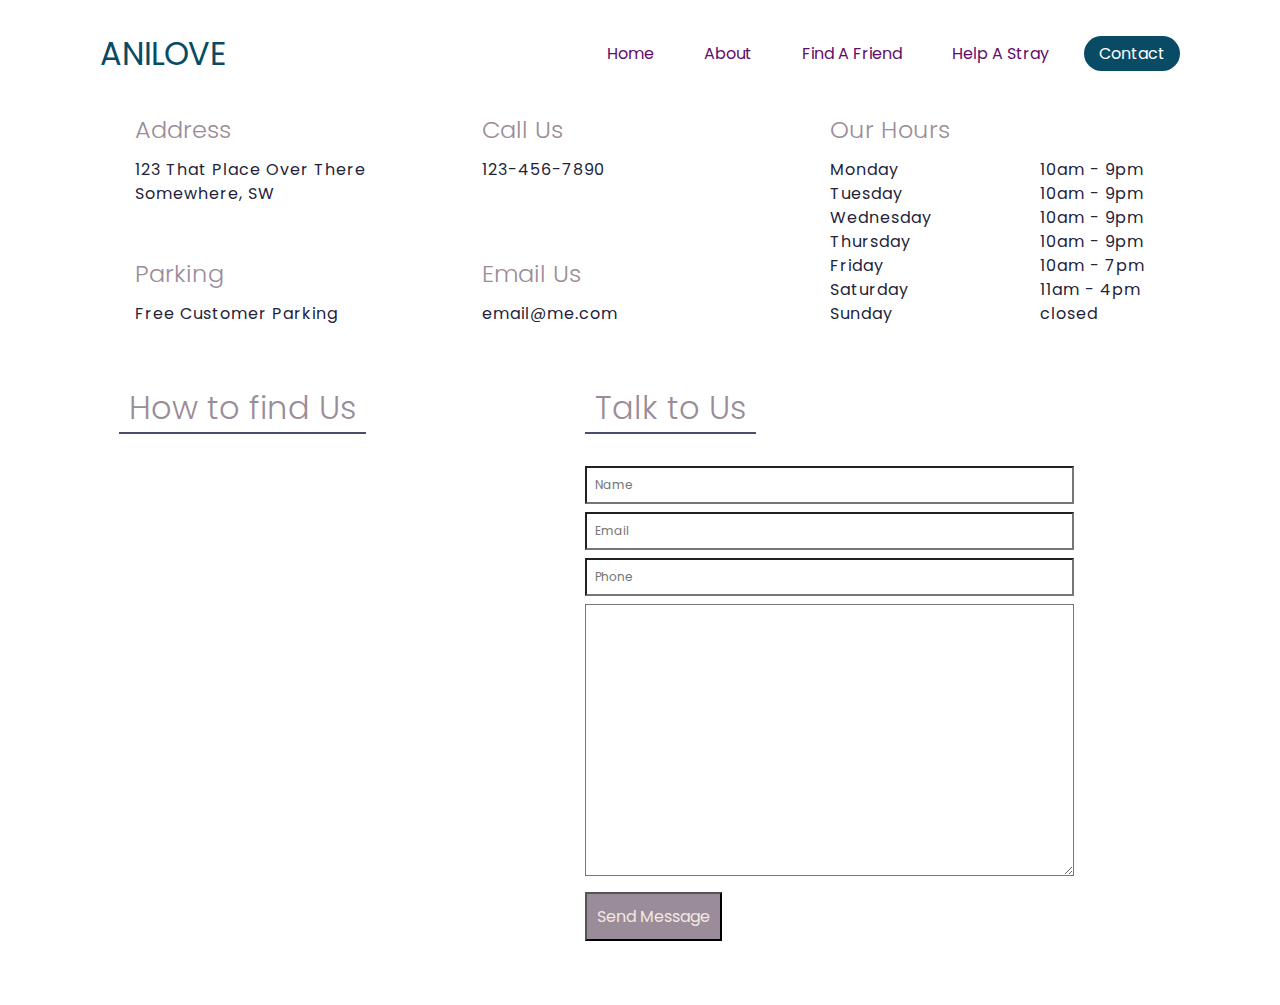
<file: contact.html>
<!DOCTYPE html>
<html>
	<head>
		<title> Anilove </title>
		<link rel="stylesheet" type="text/css" href="style4.css">
        <meta charset="UTF-8">
        <meta name="viewport" content="width=device-width, initial-scale=1.0">
        <link rel="stylesheet" href="style.css">
        <link rel="stylesheet" href="https://cdnjs.cloudflare.com/ajax/libs/font-awesome/5.12.1/css/all.min.css" integrity="sha256-mmgLkCYLUQbXn0B1SRqzHar6dCnv9oZFPEC1g1cwlkk=" crossorigin="anonymous" />
    
	</head>
<body>
	<header id="header">
		<a href="#" class="logo">ANILOVE</a>
		<ul>
			<li><a href="index.html">Home</a></li>
			<li><a href="about.html">About</a></li>
            <li><a href="find.html">Find A Friend</a></li>
            <li><a href="stray.html">Help A Stray</a></li>
            <li><a href="#" class="active">Contact</a></li>
		</ul>
	</header>

    <div class="container">
        <div class="info">
            <div class="direction">
                <div class="address">
                    <h2><i class="fas fa-map-marker-alt"></i> Address</h2>
                    <p>123 That Place Over There <br> Somewhere, SW</p>
                </div>
                <div class="parking">
                    <h2><i class="fas fa-parking"></i>Parking</h2>
                    <p>Free Customer Parking </p>
                </div>
            </div>

            <div class="contact">
                <div class="call">
                    <h2><i class="fas fa-phone-volume"></i> Call Us</h2>
                    <p>123-456-7890</p>
                </div>
                <div class="mail">
                    <h2><i class="fas fa-envelope"></i>Email Us</h2>
                    <p>email@me.com</p>
                </div>
            </div>

            <div class="hours">
                <h2><i class="fas fa-clock"></i> Our Hours</h2>
                <div class="schedule">
                    <p>Monday <br>Tuesday <br>Wednesday <br> Thursday <br>Friday <br>Saturday <br>Sunday</p>
                    <p>10am - 9pm <br>10am - 9pm<br>10am - 9pm<br>10am - 9pm<br>10am - 7pm<br>11am - 4pm <br>closed</p>
                </div>
            </div>
        </div>

        <div class="form">
            <div class="map">
                <h1>How to find Us</h1>
                <iframe src="https://www.google.com/maps/embed?pb=!1m18!1m12!1m3!1d3022.5235374837525!2d-73.99563274871345!3d40.75050854309376!2m3!1f0!2f0!3f0!3m2!1i1024!2i768!4f13.1!3m3!1m2!1s0x89c25a21fb011c85%3A0x33df10e49762f8e4!2sMadison%20Square%20Garden!5e0!3m2!1sen!2sca!4v1591400310459!5m2!1sen!2sca" width="450" height="450" frameborder="0" style="border:0;" allowfullscreen="" aria-hidden="false" tabindex="0"></iframe>
            </div>
            <div class="contact-form">
                <h1>Talk to Us</h1>
                <input type="text" class="input-form" placeholder="Name">
                <input type="email" class="input-form" placeholder="Email">
                <input type="number" class="input-form" placeholder="Phone">
                <textarea cols="80%" rows="10"></textarea>
                <button>Send Message</button>
            </div>
        </div>
    </div>
    <body>

      
      </body>

</body>
</html>
</file>
<file: style4.css>
*{
    box-sizing: border-box;
    padding: 0;
    margin: 0;
    background-color: #ffffff   ;

}

body{
    font-family: 'Lucida Sans', 'Lucida Sans Regular', 'Lucida Grande', 'Lucida Sans Unicode', Geneva, Verdana, sans-serif;
    background-color:#381400 ;
}

.container{
    padding: 4rem;
}

h1, h2{
    color:#9A8C98 ;
    font-weight: 300;
}

h1{
    border-bottom: 2px solid #4A4E69;
    width: fit-content;
    padding: 0 10px;
    margin-bottom: 2rem;
}

p{
    color: #22223B;
    margin: 10px 0;
    letter-spacing: 1px;
}

.info{
    display: grid;
    grid-template-columns:  repeat(3, 1fr);
    width: 100%;
    margin: 2rem 0;
    
}

.direction,
.contact{
    display: flex;
    flex-direction: column;
    justify-content: space-between;
    padding: 1rem;
}

.hours{
    padding: 1rem;
}

.schedule{
    display: flex;
    justify-content: space-between;
}

.form{
    display:flex;
}

.contact-form{
    padding: 0 1rem;
    width: 50%;
    display: flex;
    flex-direction: column;
}

.contact-form .input-form{
    padding: 0.5rem;
    margin-bottom: 0.5rem;
    font-size: 12px;
    outline: none;
    color: #22223B;
}

.contact-form textarea{
    height: 50%;
    font-size: 16px;
    outline: none;
    padding: 10px;

}

.contact-form button{
    color: #F2E9E4;
    background-color:#9A8C98;
    padding: 10px;
    width: fit-content;
    outline: none;
    cursor: pointer;
    margin-top: 1rem;
    font-size: 16px;
}
</file>
<file: style.css>
@import url('https://fonts.googleapis.com/css?family=Poppins:300,400,500,600,700,800,900&display=swap');
@import url('https://fonts.googleapis.com/css2?family=Rancho&display=swap');
@import url('https://fonts.googleapis.com/css2?family=Abril+Fatface&display=swap');
@import url('https://fonts.googleapis.com/css2?family=Abril+Fatface&family=Bebas+Neue&display=swap');
*
{
	margin: 0;
	padding: 0;
	box-sizing: border-box;
	font-family: 'Poppins', sans-serif;
}

body 
{
	overflow-x: hidden;
	background: rgb(255, 255, 255);
	min-height: 100vh;
    background-attachment: fixed;
}

#header
{
	position: absolute;
	top: 0;
	Left: 0;
	width: 100%;
	padding: 30px 100px; 
	display: flex;
	justify-content: space-between;
	align-items: center;
}
#header  .logo
{
	color: #094b65;
	font-size: 2em;
	text-decoration: none;
	z-index: 10000;
}

#header ul
{
	display: flex;
	justify-content: center;
	align-items: center;
    z-index: 10000;
}

#header ul li
{
	list-style: none;
	margin-left: 20px;
	
}

#header ul li a
{
	text-decoration: none;
	padding: 6px 15px;
	color: #630c6b;
	border-radius: 20px;
	
}
#header ul li a:hover ,
#header ul li a.active
{
	background: #094b65;
	color: #fff;
	
}
section
{
    position: relative;
    width: 100%;
    min-height: 100vh;
    display: flex;
    justify-content: center;
    align-items: center;
}

section img
{
    position: absolute;
    top: 0;
    Left: 0;
    width: 100%;
    height: 100%;
    object-fit: cover;
    pointer-events: none;
    transform: translateZ(-1);
    overflow:hidden;
} 
 
section #text
{
    position: absolute;
    color: #ff48c8;
    font-size: 20vh;
    text-align: center;
    Line-height: 0.55em;
    font-family: 'Abril Fatface', cursive;
    font-family: 'Bebas Neue', cursive;
    transform: translateY(-40%);
    z-index: 10000;
}

section #text span
{
    font-size: 0.60em;
    Letter-spacing: 10px;
    font-weight: 400;
    font-family: 'Abril Fatface', cursive;
    font-family: 'Bebas Neue', cursive;

}

#btn
{
    
     text-decoration: none;
     display: inline-block;
     padding: 8px 30px;
     background: #4cc4e2;
     color: #ffffff;
     font-size: 1.2em;
     font-weight: 500;
     Letter-spacing: 2px;
     border-radius: 40px;
     transform: translateY(150px);
     position:absolute;
     
       
}


#insta {
    position: relative;
    right: 0px;
    Left:0px;
    transform: translateY(620%);
    width:42px;
    height:42px;
    margin-right: 30px;
    margin-left: 30px;
    color:rgb(248, 0, 227);
   
}

#twitter{
    position: relative;
    right:0px;
    Left:0px;
    transform: translateY(620%);
    width:42px;
    height:42px;
    margin-right: 30px;
    margin-left: 30px;
    color:rgb(248, 0, 227);
    
}
#tumblr {
    position: relative;
    right:0px;
    Left:0px;
    transform: translateY(620%);
    width:42px;
    height:42px;
    margin-right: 30px;
    margin-left: 30px;
    color:rgb(248, 0, 227);

}
#youtube{
    position: relative;
    right:0px;
    Left:0px;
    transform: translateY(620%);
    width:42px;
    height:42px;
    margin-right: 30px;
    margin-left: 30px;
    color:rgb(248, 0, 227);
}
.sec
{
    position: relative;
    padding: 100px;
    background: #872e8b;
}
.sec h2
{
    font-size: 3.5em;
    color: #fff;
    margin-bottom: 10px;
 
}

.sec p
{
    font-size: 1.25em;
    color: rgb(231, 224, 224);

}
@import url('https://fonts.googleapis.com/css2?family=Poppins:wght@300;400;500;600;700&display=swap');
body{
	line-height: 1.5;
	font-family: 'Poppins', sans-serif;
}
*{
	margin:0;
	padding:0;
	box-sizing: border-box;
}
.container{
	max-width: 1170px;
	margin:auto;
}
.row{
	display: flex;
	flex-wrap: wrap;
    transform: translateY(40px);

}
ul{
	list-style: none;
}
.footer .container {
    height: 300px;
}
.footer{
	background-color: #000c2b;
    height: 300px;
     
}
.footer-col{
   width: 25%;
   padding: 0 15px;
}
.footer-col h4{
	font-size: 18px;
	color: #ffffff;
	text-transform: capitalize;
	margin-bottom: 35px;
	font-weight: 500;
	position: relative;
}
.footer-col h4::before{
	content: '';
	position: absolute;
	left:0;
	bottom: -10px;
	background-color: #e91e63;
	height: 2px;
	box-sizing: border-box;
	width: 50px;
}
.footer-col ul li:not(:last-child){
	margin-bottom: 10px;
}
.footer-col ul li a{
	font-size: 16px;
	text-transform: capitalize;
	color: #ffffff;
	text-decoration: none;
	font-weight: 300;
	color: #bbbbbb;
	display: block;
	transition: all 0.3s ease;
}
.footer-col ul li a:hover{
	color: #ffffff;
	padding-left: 8px;
}
.footer-col .social-links a{
	display: inline-block;
	height: 40px;
	width: 40px;
	background-color: rgba(255,255,255,0.2);
	margin:0 10px 10px 0;
	text-align: center;
	line-height: 40px;
	border-radius: 50%;
	color: #ffffff;
	transition: all 0.5s ease;
}
.footer-col .social-links a:hover{
	color: #24262b;
	background-color: #ffffff;
}

/*responsive*/
@media(max-width: 767px){
  .footer-col{
    width: 50%;
    margin-bottom: 30px;
}
}
@media(max-width: 574px){
  .footer-col{
    width: 100%;
}
}
body {
    height:50%;
    margin:0;
    font-size: 16px;
    font-family: "Lato", sans-serif;
}

.pimg1,.pimg2{
    position: relative;

    background-position: center;
    background-size:cover;
    background-repeat:no-repeat;
    background-attachment:fixed;

}
.pimg1{
    background-image: url('pinkcat.png');
    min-height:300px;

}
.pimg2{
    background-image: url('banner.png');
    min-height:300px;
}
.section{
    text-align: center;
    padding: 50px 80px;
    min-height: fit-content;
    background-color: #19c7cd;
}
.section p {
    color:rgb(255, 255, 255);
    font-size: larger;
}
.section h2 {
    justify-content: center;
    font-size: 100px;
    margin-right: 40px;
}
</file>
